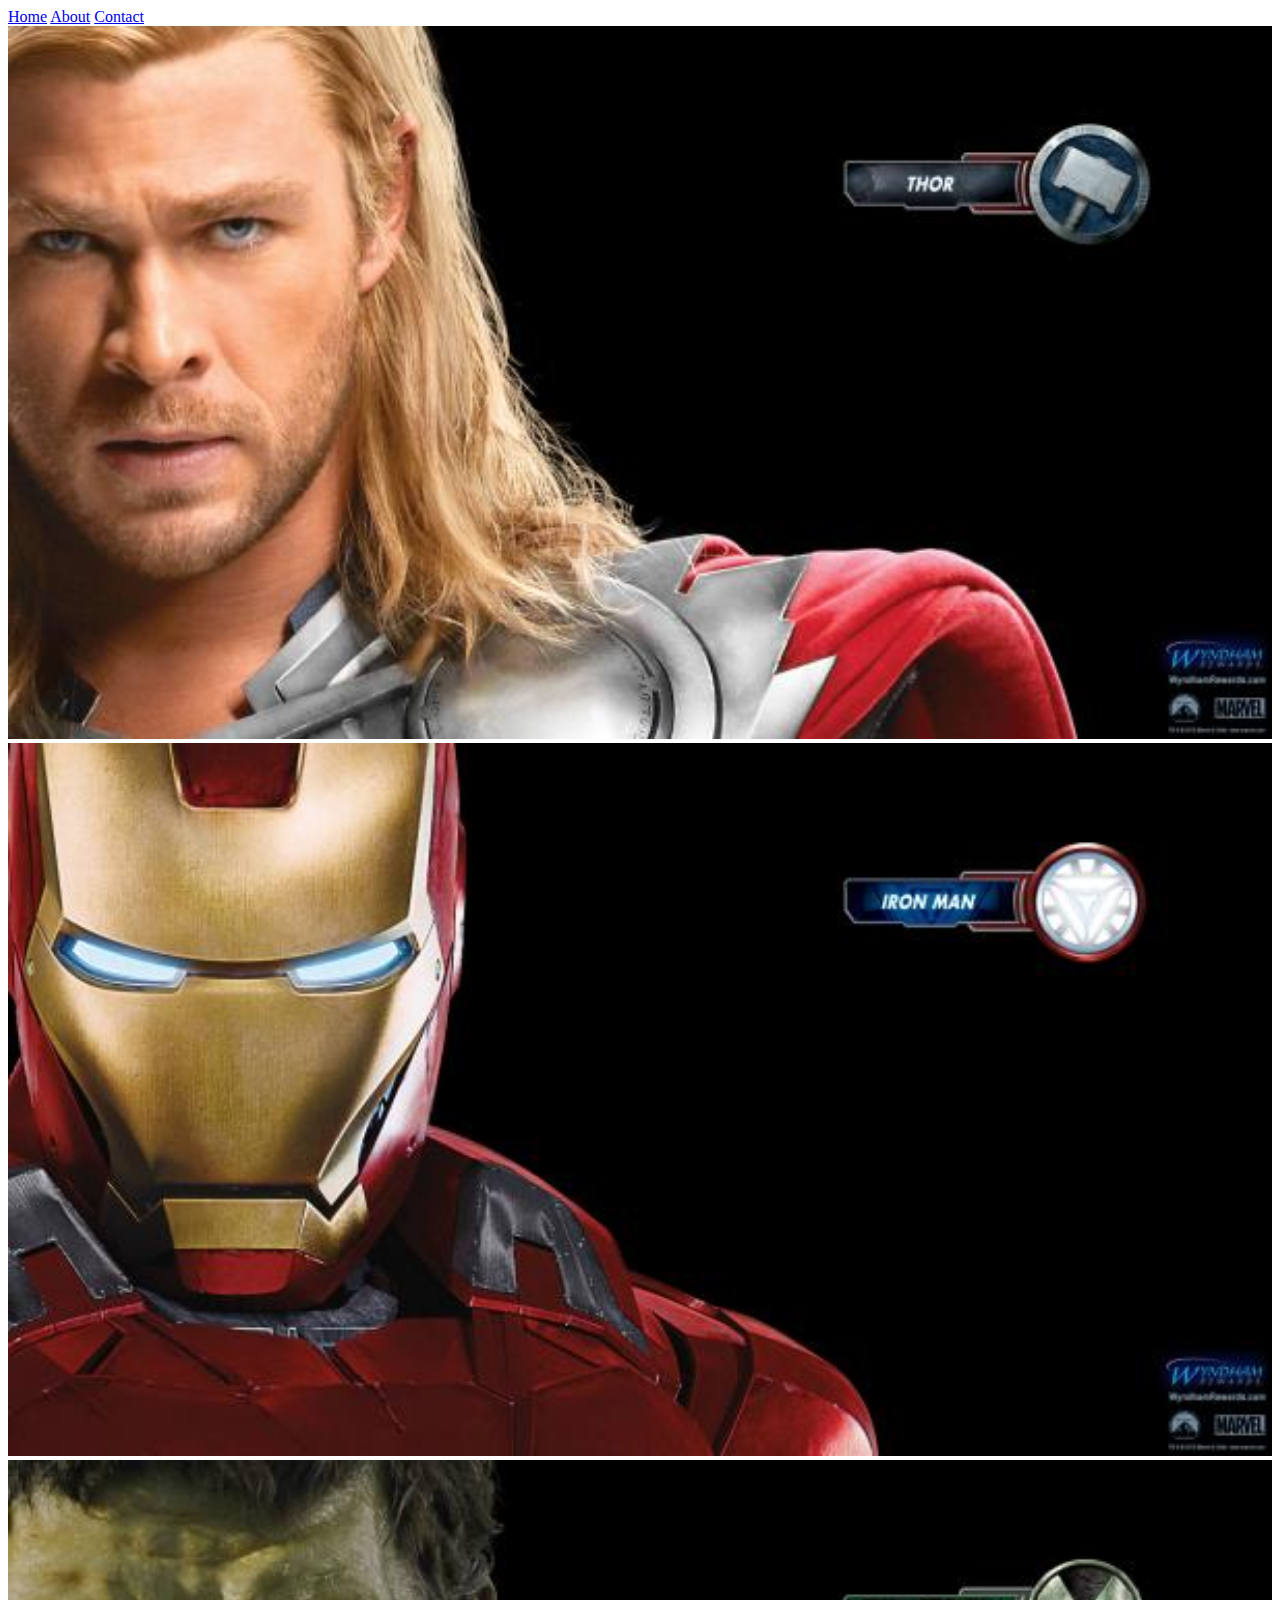
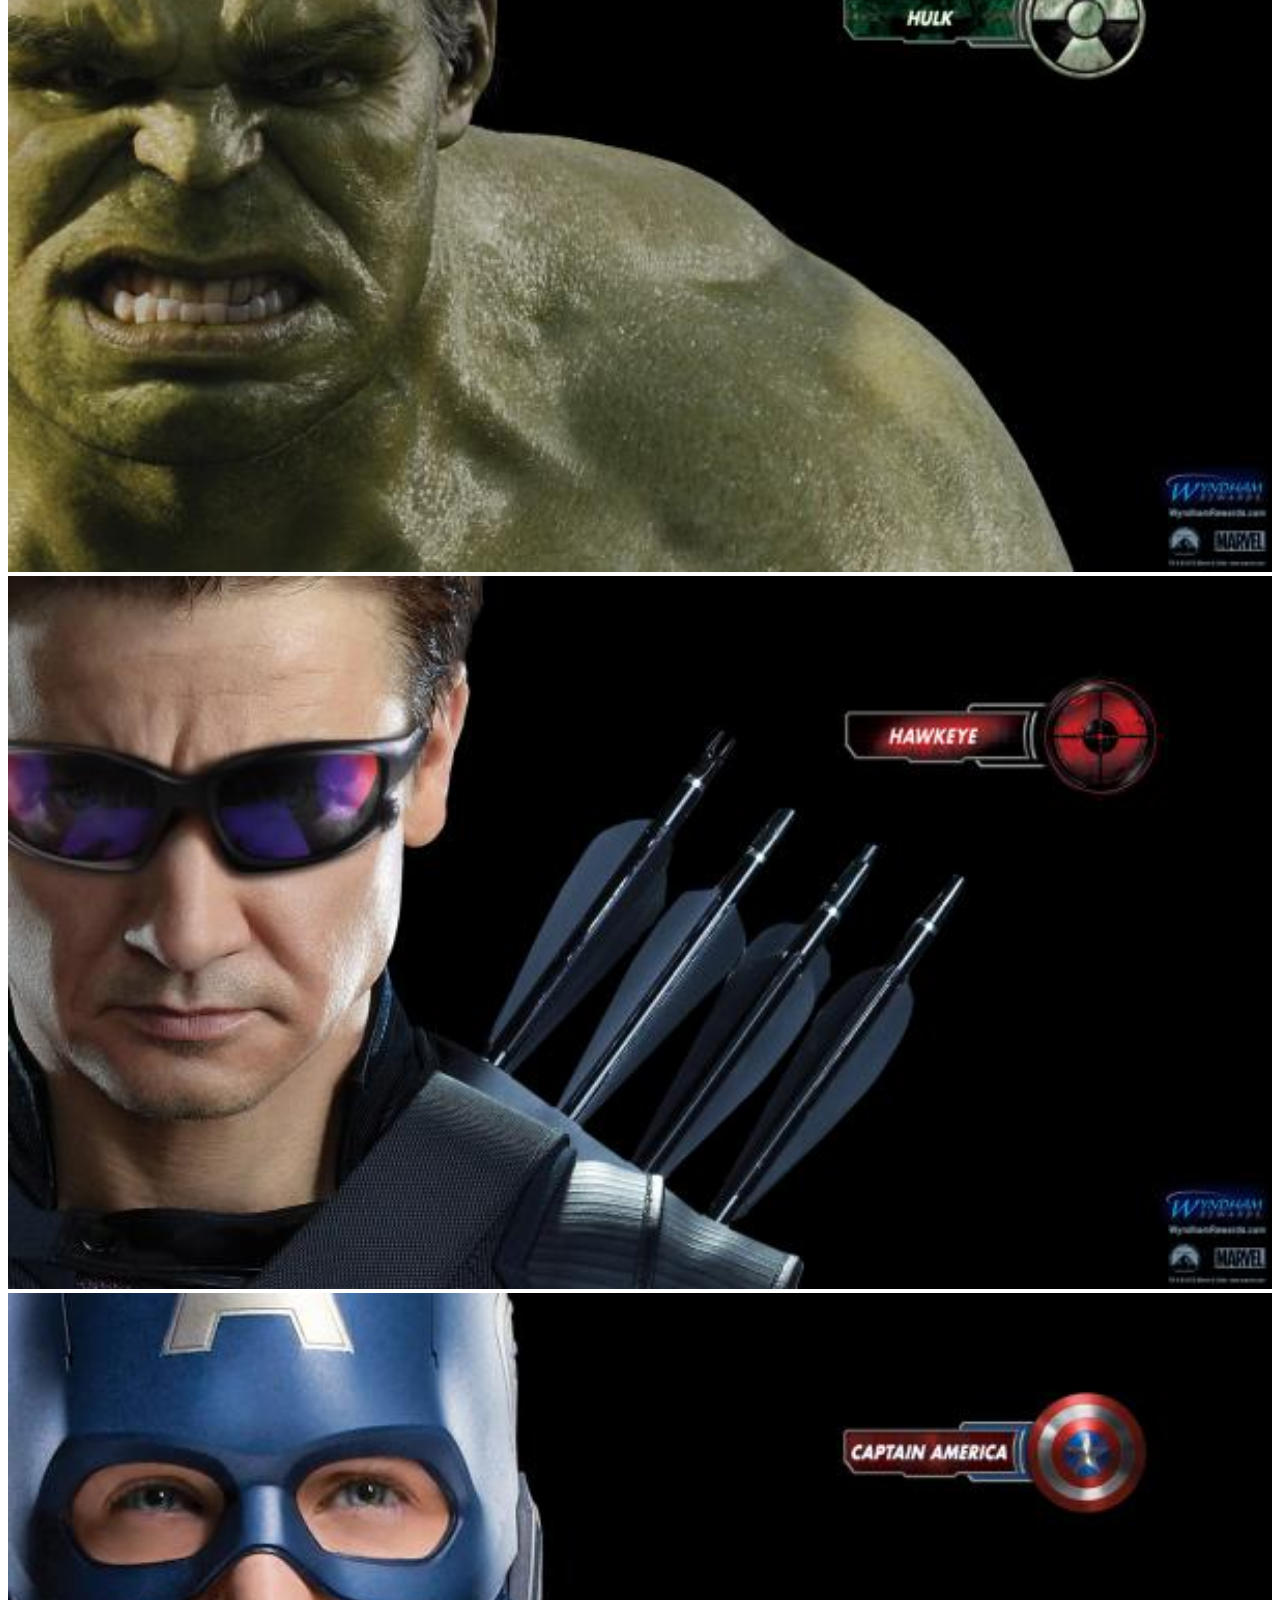
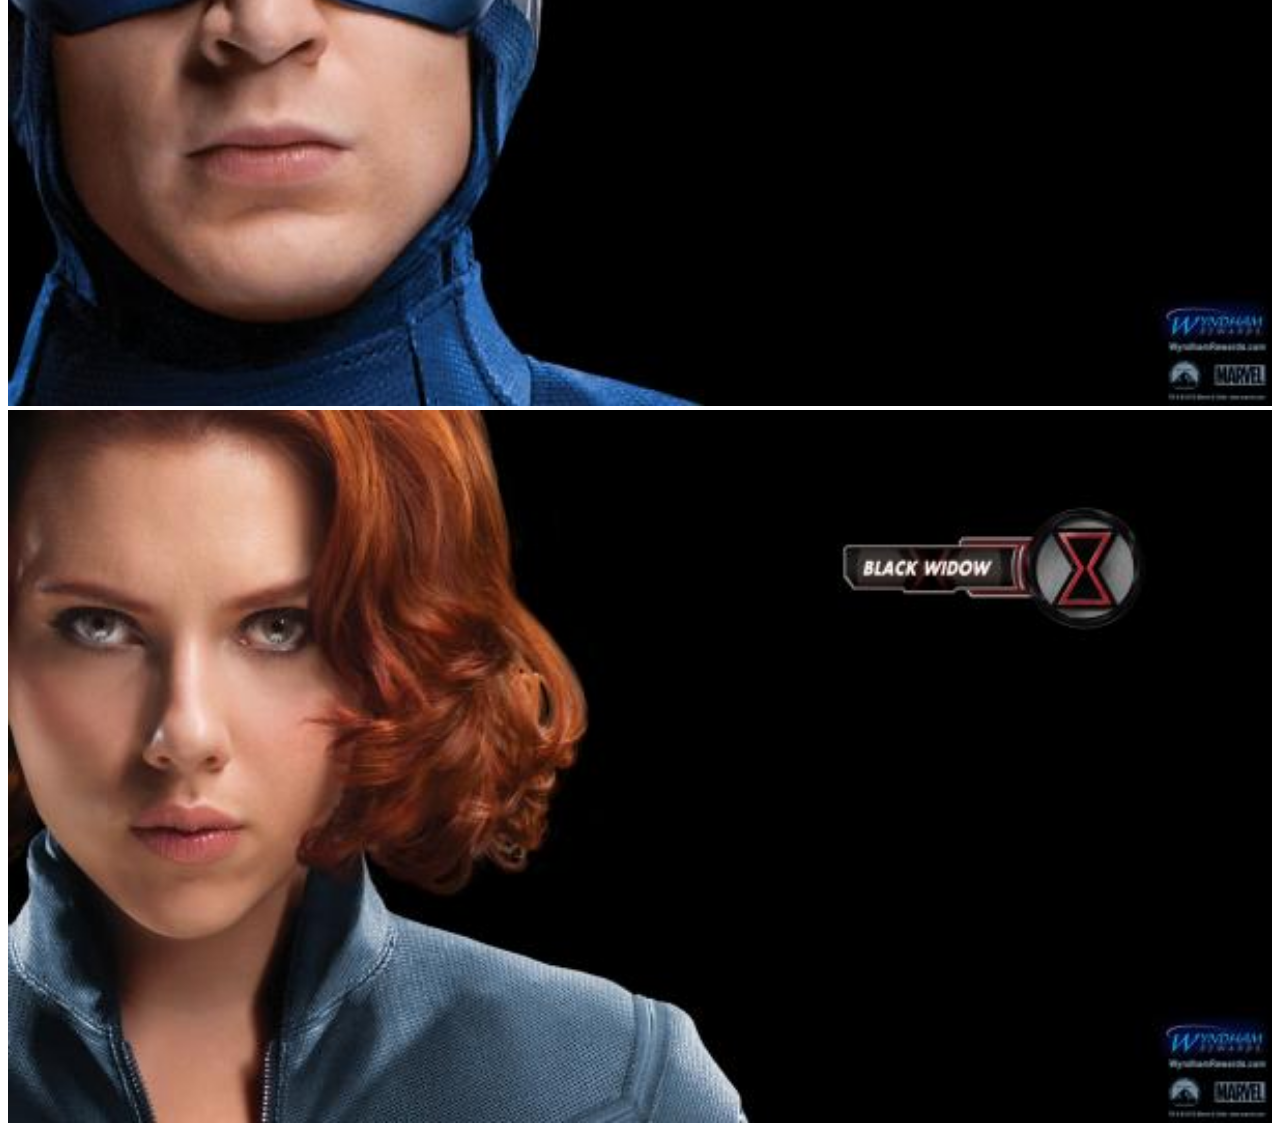
<file: index.html>
<!DOCTYPE html>
    <html>
    <head>
        <meta charset="UTF-8" />
        <link rel="stylesheet" href="style.css">
    </head>
    <body>
        <div id="menu">
            <a href="index.html">Home</a>
            <a href="about.html">About</a>
            <a href="contact.html">Contact</a>
        </div>
        <div class="gallery">
            <a href="avenger-1.html"><img src="Images/avengers_01.jpg"/></a>
            <a href="avenger-2.html"><img src="Images/avengers_02.jpg"/></a>
            <a href="avenger-3.html"><img src="Images/avengers_03.jpg"/></a>
            <a href="avenger-4.html"><img src="Images/avengers_04.jpg"/></a>
            <a href="avenger-5.html"><img src="Images/avengers_05.jpg"/></a>
            <a href="avenger-6.html"><img src="Images/avengers_06.jpg"/></a>
        </div>
    </body>
</html>
</file>
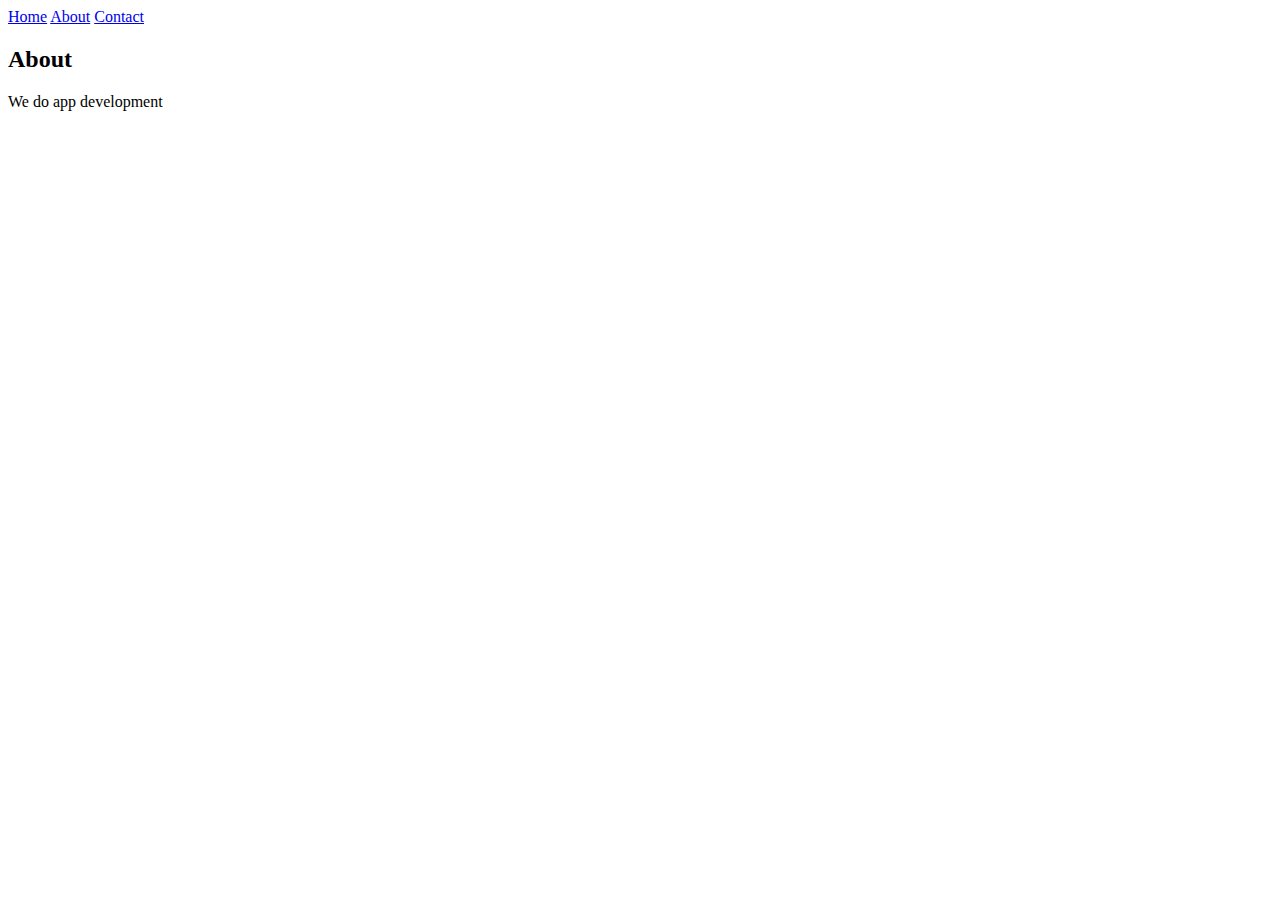
<file: about.html>
<!DOCTYPE html>
    <html>
    <head>
        <meta charset="UTF-8" />
        <link rel="stylesheet" href="style.css">
    </head>
    <body>
         <div id="menu">
            <a href="index.html">Home</a>
            <a href="about.html">About</a>
            <a href="contact.html">Contact</a>
        </div>
        <h2>About</h2>
       
        <p>We do app development</p>
    </body>
</html>
</file>
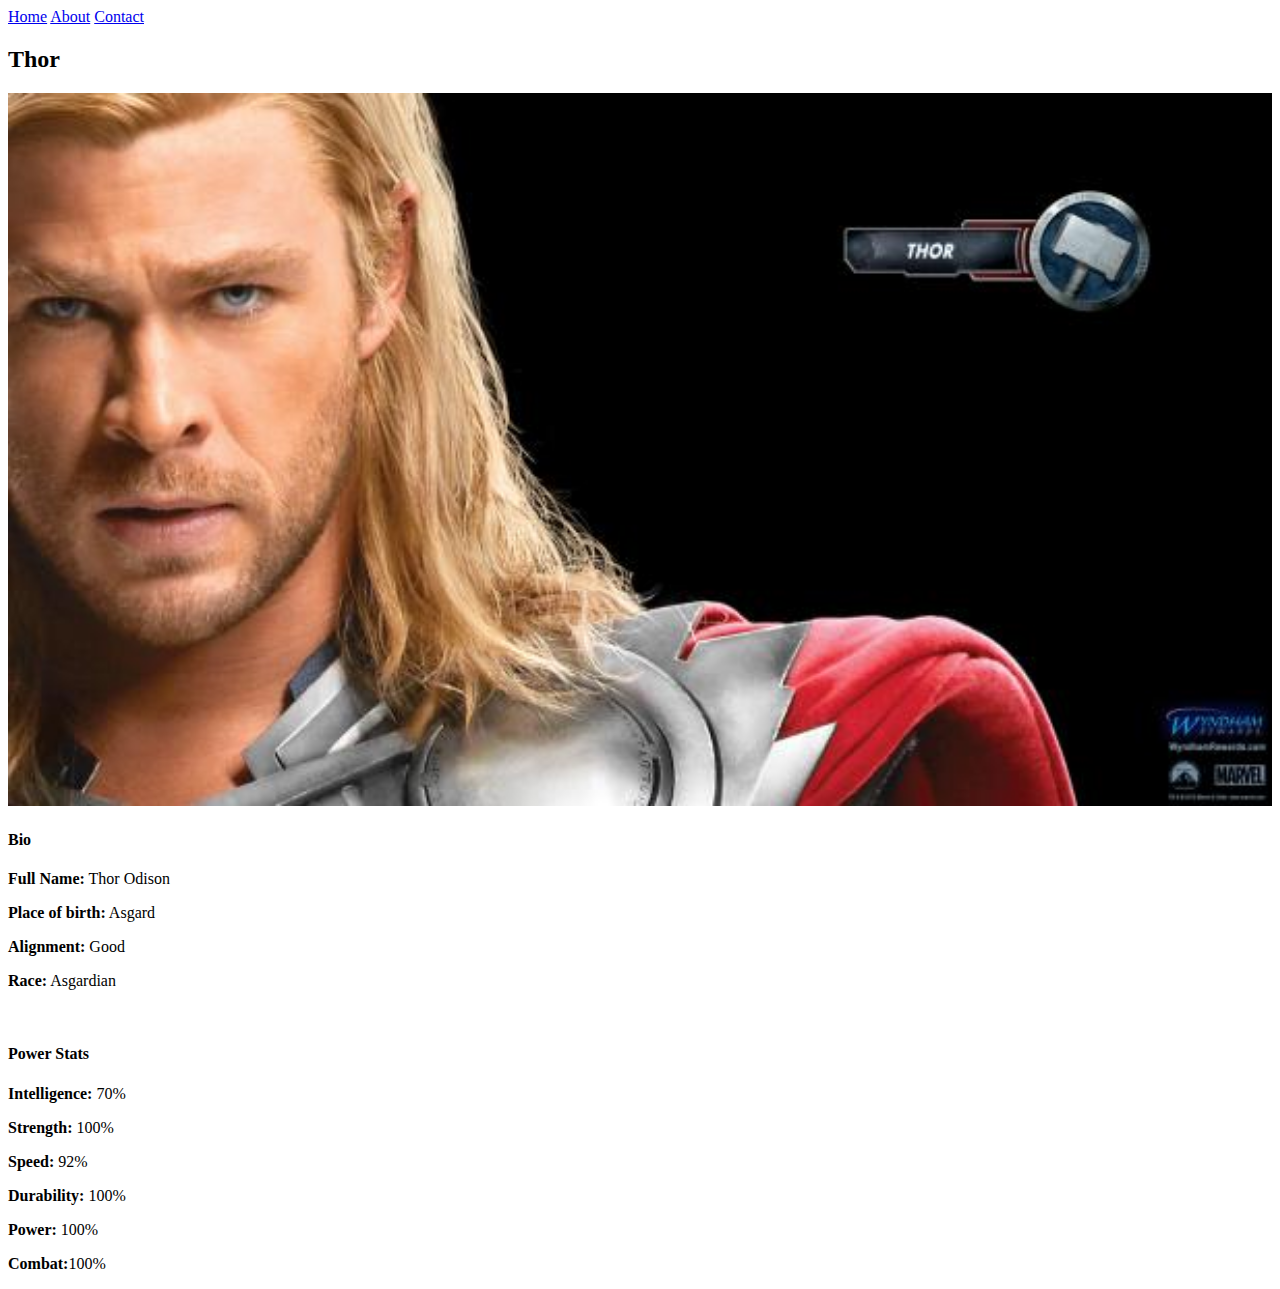
<file: avenger-1.html>
<!DOCTYPE html>
    <html>
    <head>
        <meta charset="UTF-8" />
        <link rel="stylesheet" href="style.css">
    </head>
    <body>
         <div id="menu">
            <a href="index.html">Home</a>
            <a href="about.html">About</a>
            <a href="contact.html">Contact</a>
        </div>
        <h2>Thor</h2>
        <div class="gallery">
            <img src="Images/avengers_01.jpg"/>
        </div>
        <h4>Bio</h4>
        <p><b>Full Name:</b>  Thor Odison</p>
        <p><b>Place of birth:</b> Asgard</p>
        <p><b>Alignment:</b> Good</p>
        <p><b>Race:</b> Asgardian</p>
        <br>
        <h4>Power Stats</h4>
        <p><b>Intelligence: </b>70%</p>
        <p><b>Strength: </b>100%</p>
        <p><b>Speed: </b>92%</p>
        <p><b>Durability:</b> 100%</p>
        <p><b>Power: </b>100%</p>
        <p><b>Combat:</b>100%</p>
    </body>
</html>
</file>
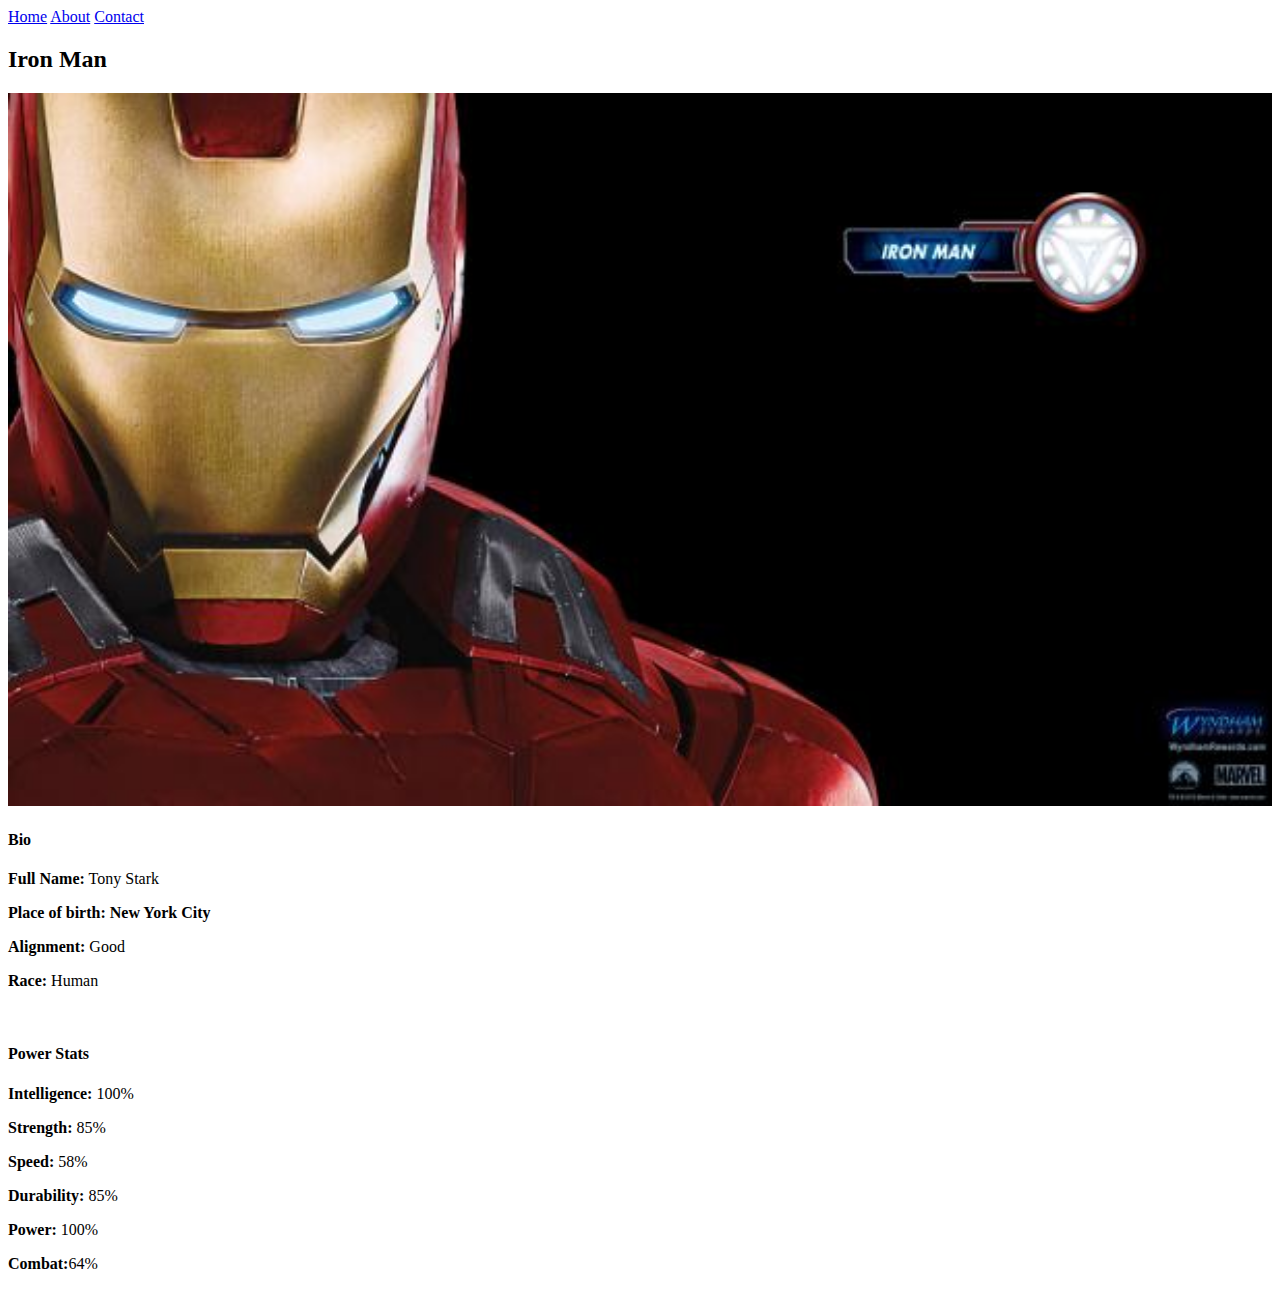
<file: avenger-2.html>
<!DOCTYPE html>
    <html>
    <head>
        <meta charset="UTF-8" />
        <link rel="stylesheet" href="style.css">
    </head>
    <body>
         <div id="menu">
            <a href="index.html">Home</a>
            <a href="about.html">About</a>
            <a href="contact.html">Contact</a>
        </div>
        <h2>Iron Man</h2>
        <div class="gallery">
            <img src="Images/avengers_02.jpg"/>
        </div>
        <h4>Bio</h4>
        <p><b>Full Name:</b>  Tony Stark</p>
        <p><b>Place of birth: New York City</b></p>
        <p><b>Alignment:</b> Good</p>
        <p><b>Race:</b> Human</p>
        <br>
        <h4>Power Stats</h4>
        <p><b>Intelligence: </b>100%</p>
        <p><b>Strength: </b>85%</p>
        <p><b>Speed: </b>58%</p>
        <p><b>Durability:</b> 85%</p>
        <p><b>Power: </b>100%</p>
        <p><b>Combat:</b>64%</p>
    </body>
</html>
</file>
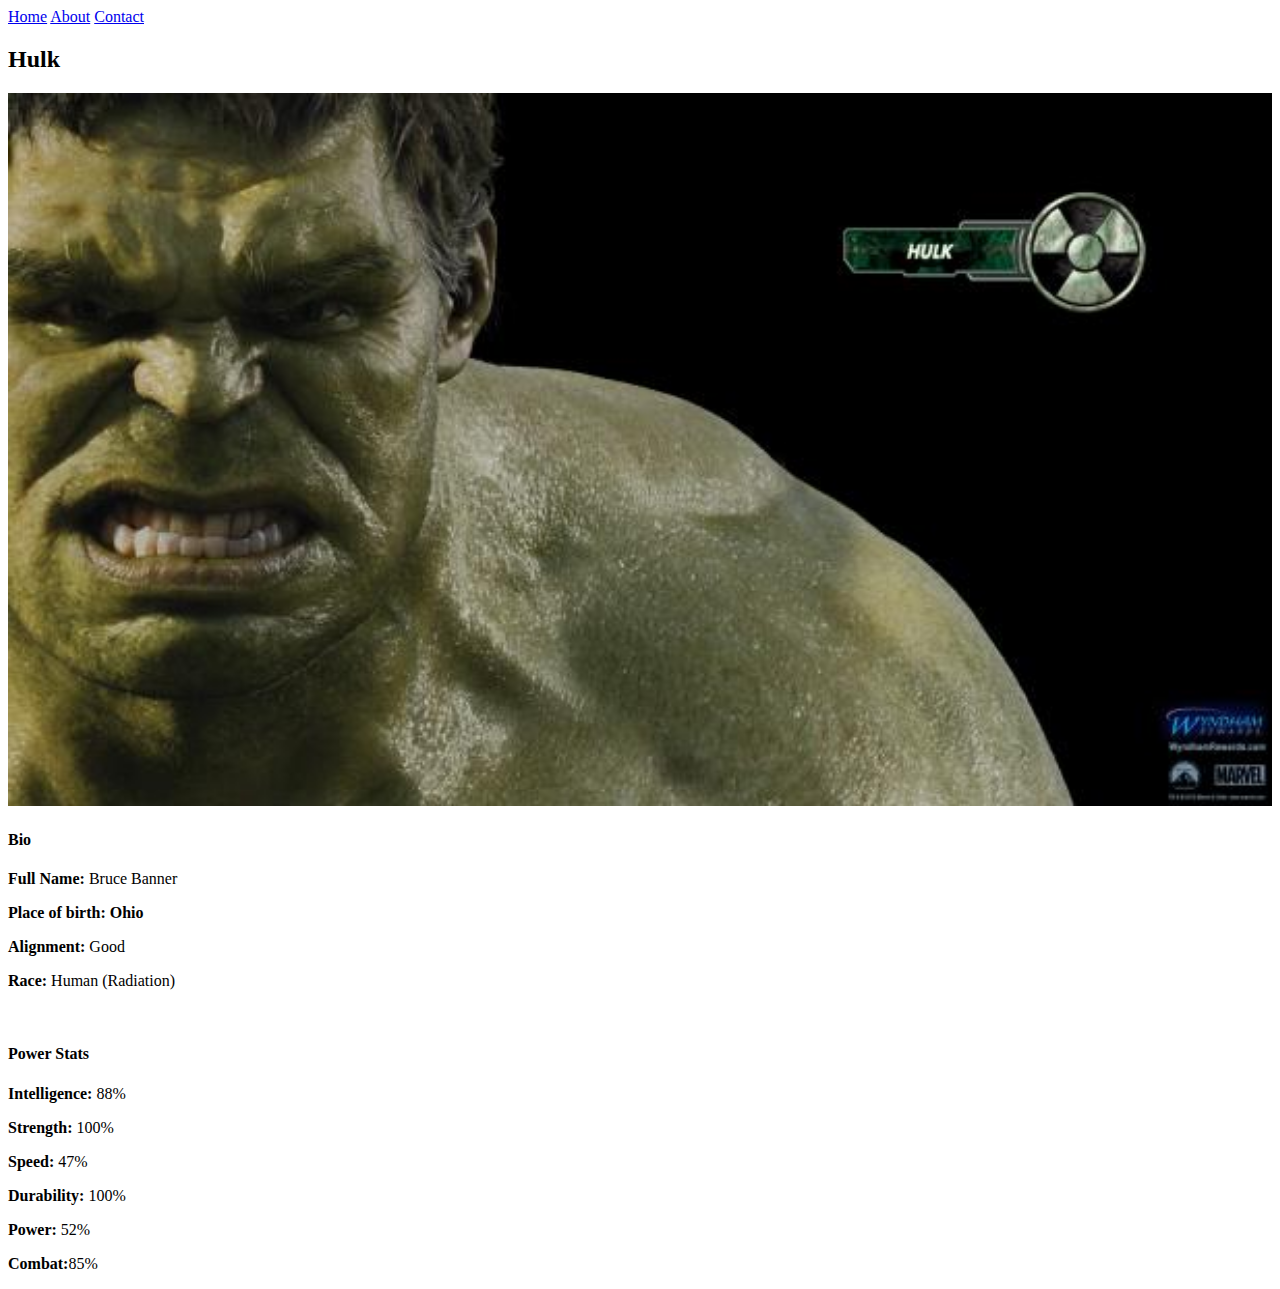
<file: avenger-3.html>
<!DOCTYPE html>
    <html>
    <head>
        <meta charset="UTF-8" />
        <link rel="stylesheet" href="style.css">
    </head>
    <body>
         <div id="menu">
            <a href="index.html">Home</a>
            <a href="about.html">About</a>
            <a href="contact.html">Contact</a>
        </div>
        <h2>Hulk</h2>
        <div class="gallery">
            <img src="Images/avengers_03.jpg"/>
        </div>
        <h4>Bio</h4>
        <p><b>Full Name:</b>  Bruce Banner</p>
        <p><b>Place of birth: Ohio</b></p>
        <p><b>Alignment:</b> Good</p>
        <p><b>Race:</b> Human (Radiation)</p>
        <br>
        <h4>Power Stats</h4>
        <p><b>Intelligence: </b>88%</p>
        <p><b>Strength: </b>100%</p>
        <p><b>Speed: </b>47%</p>
        <p><b>Durability:</b> 100%</p>
        <p><b>Power: </b>52%</p>
        <p><b>Combat:</b>85%</p>
    </body>
</html>
</file>
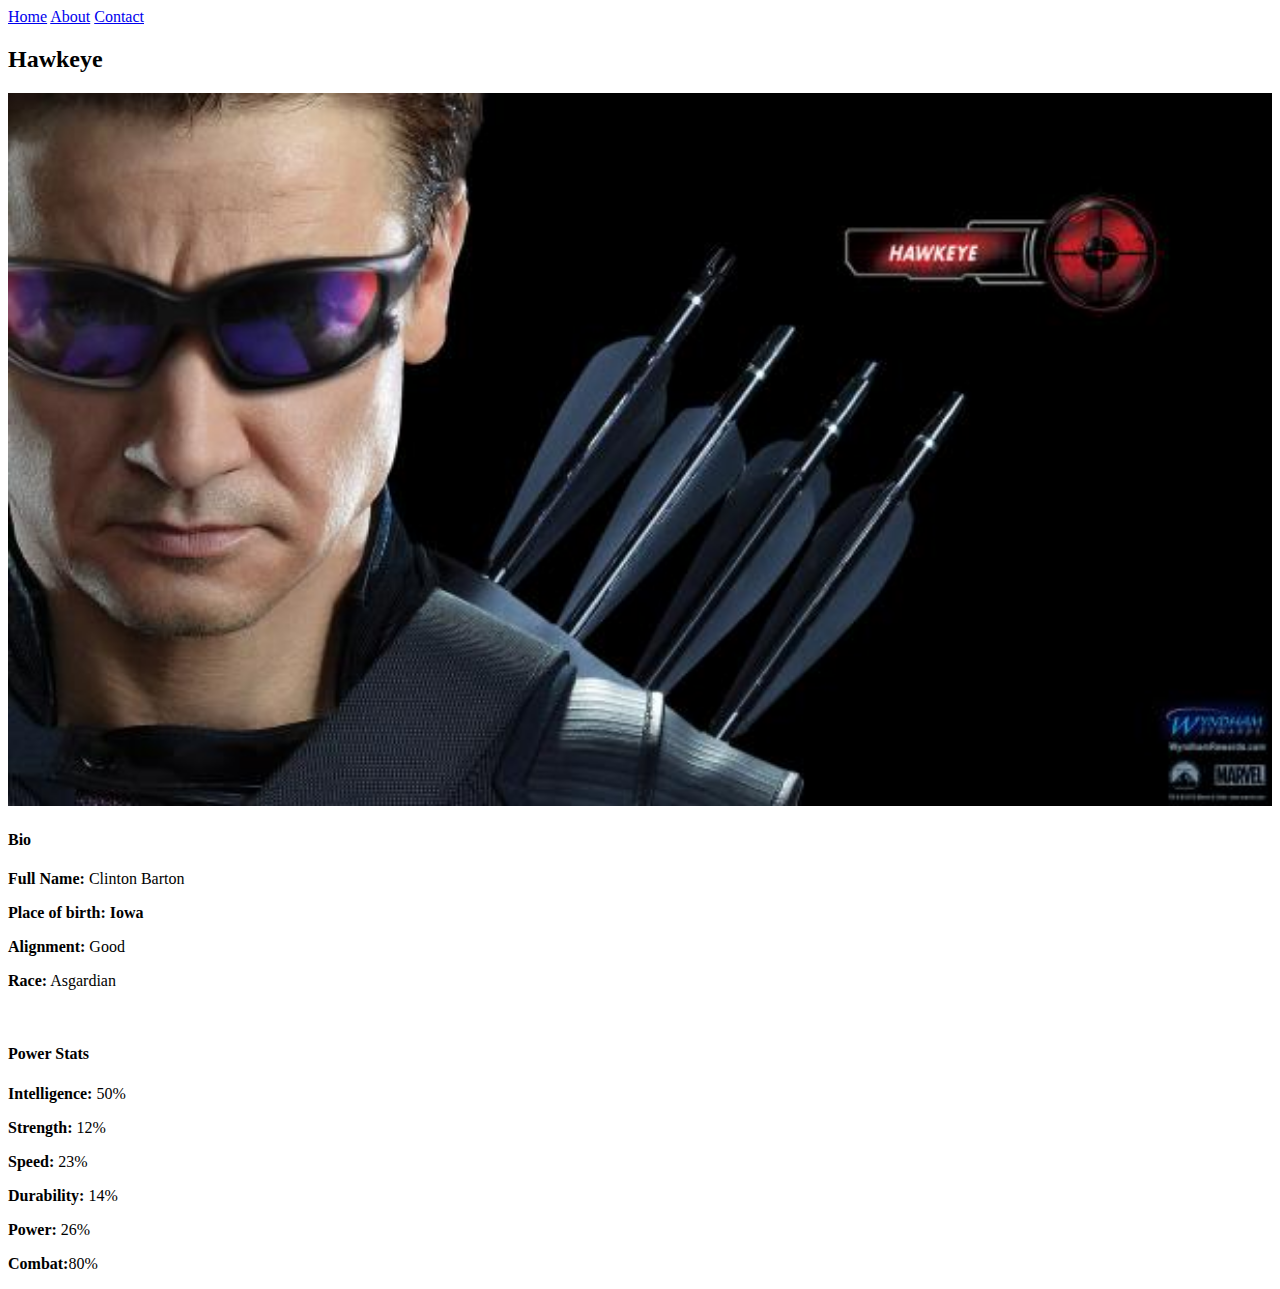
<file: avenger-4.html>
<!DOCTYPE html>
    <html>
    <head>
        <meta charset="UTF-8" />
        <link rel="stylesheet" href="style.css">
    </head>
    <body>
         <div id="menu">
            <a href="index.html">Home</a>
            <a href="about.html">About</a>
            <a href="contact.html">Contact</a>
        </div>
        <h2>Hawkeye</h2>
        <div class="gallery">
            <img src="Images/avengers_04.jpg"/>
        </div>
        <h4>Bio</h4>
        <p><b>Full Name:</b>  Clinton Barton</p>
        <p><b>Place of birth: Iowa</b></p>
        <p><b>Alignment:</b> Good</p>
        <p><b>Race:</b> Asgardian</p>
        </br>
        <h4>Power Stats</h4>
        <p><b>Intelligence: </b>50%</p>
        <p><b>Strength: </b>12%</p>
        <p><b>Speed: </b>23%</p>
        <p><b>Durability:</b> 14%</p>
        <p><b>Power: </b>26%</p>
        <p><b>Combat:</b>80%</p>
    </body>
</html>
</file>
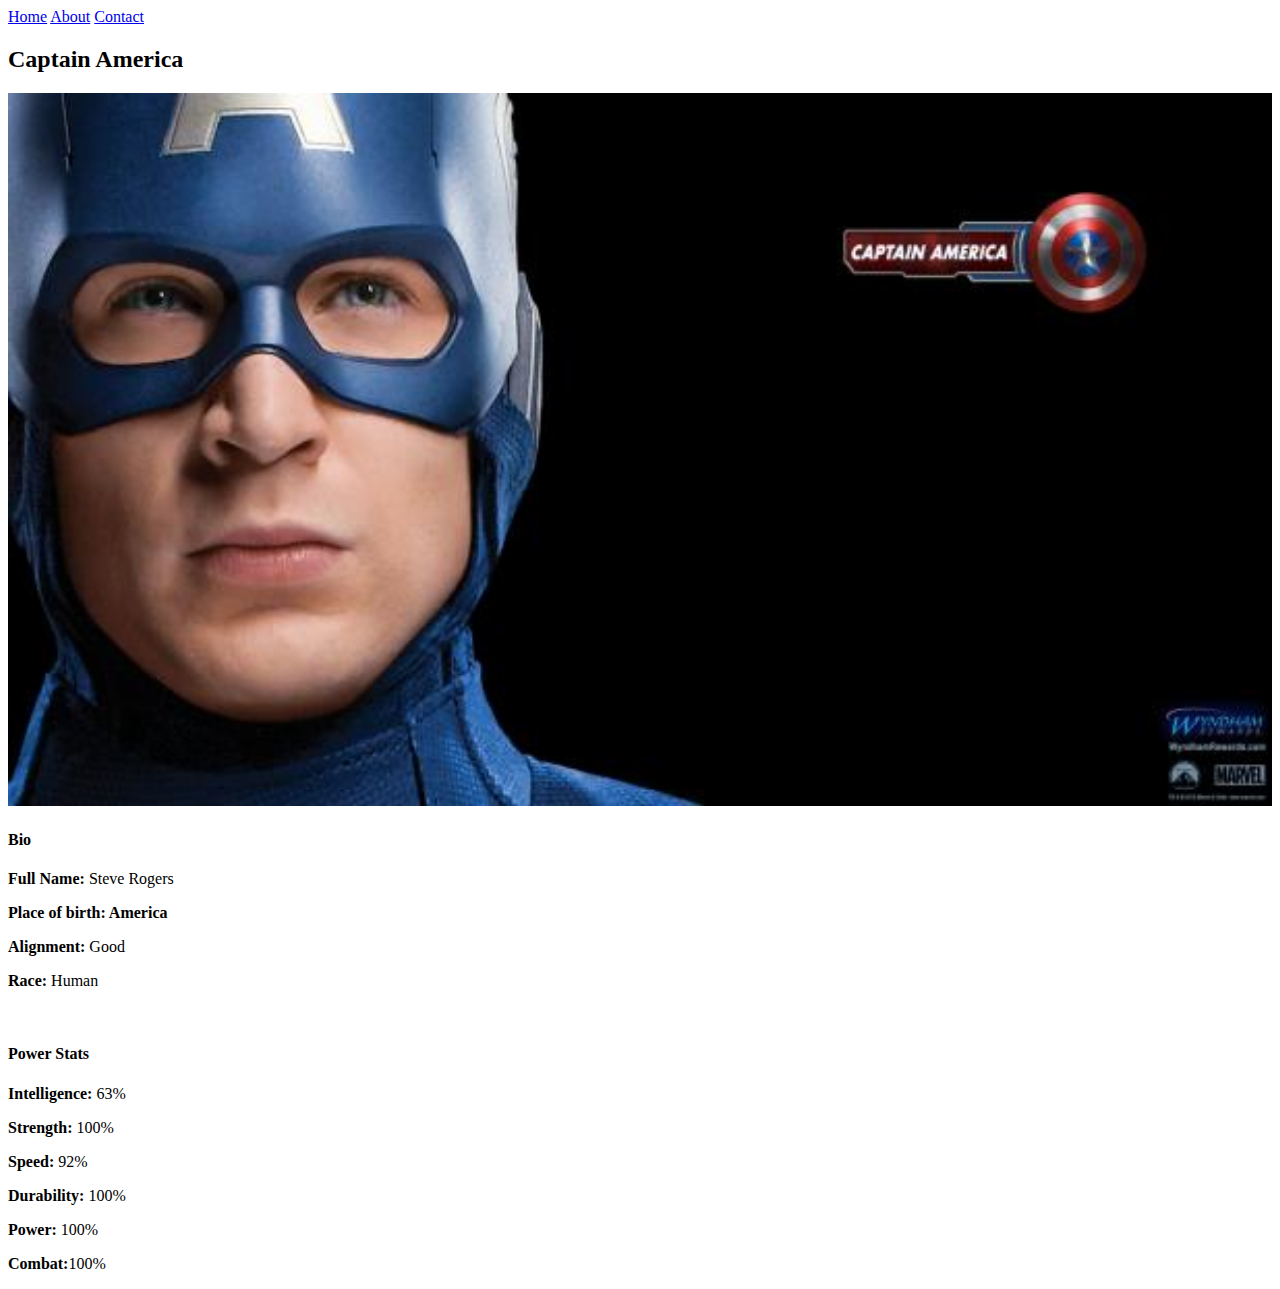
<file: avenger-5.html>
<!DOCTYPE html>
    <html>
    <head>
        <meta charset="UTF-8" />
        <link rel="stylesheet" href="style.css">
    </head>
    <body>
         <div id="menu">
            <a href="index.html">Home</a>
            <a href="about.html">About</a>
            <a href="contact.html">Contact</a>
        </div>
        <h2>Captain America</h2>
        <div class="gallery">
            <img src="Images/avengers_05.jpg"/>
        </div>
        <h4>Bio</h4>
        <p><b>Full Name:</b>  Steve Rogers</p>
        <p><b>Place of birth: America</b></p>
        <p><b>Alignment:</b> Good</p>
        <p><b>Race:</b> Human</p>
        <br>
        <h4>Power Stats</h4>
        <p><b>Intelligence: </b>63%</p>
        <p><b>Strength: </b>100%</p>
        <p><b>Speed: </b>92%</p>
        <p><b>Durability:</b> 100%</p>
        <p><b>Power: </b>100%</p>
        <p><b>Combat:</b>100%</p>
    </body>
</html>
</file>
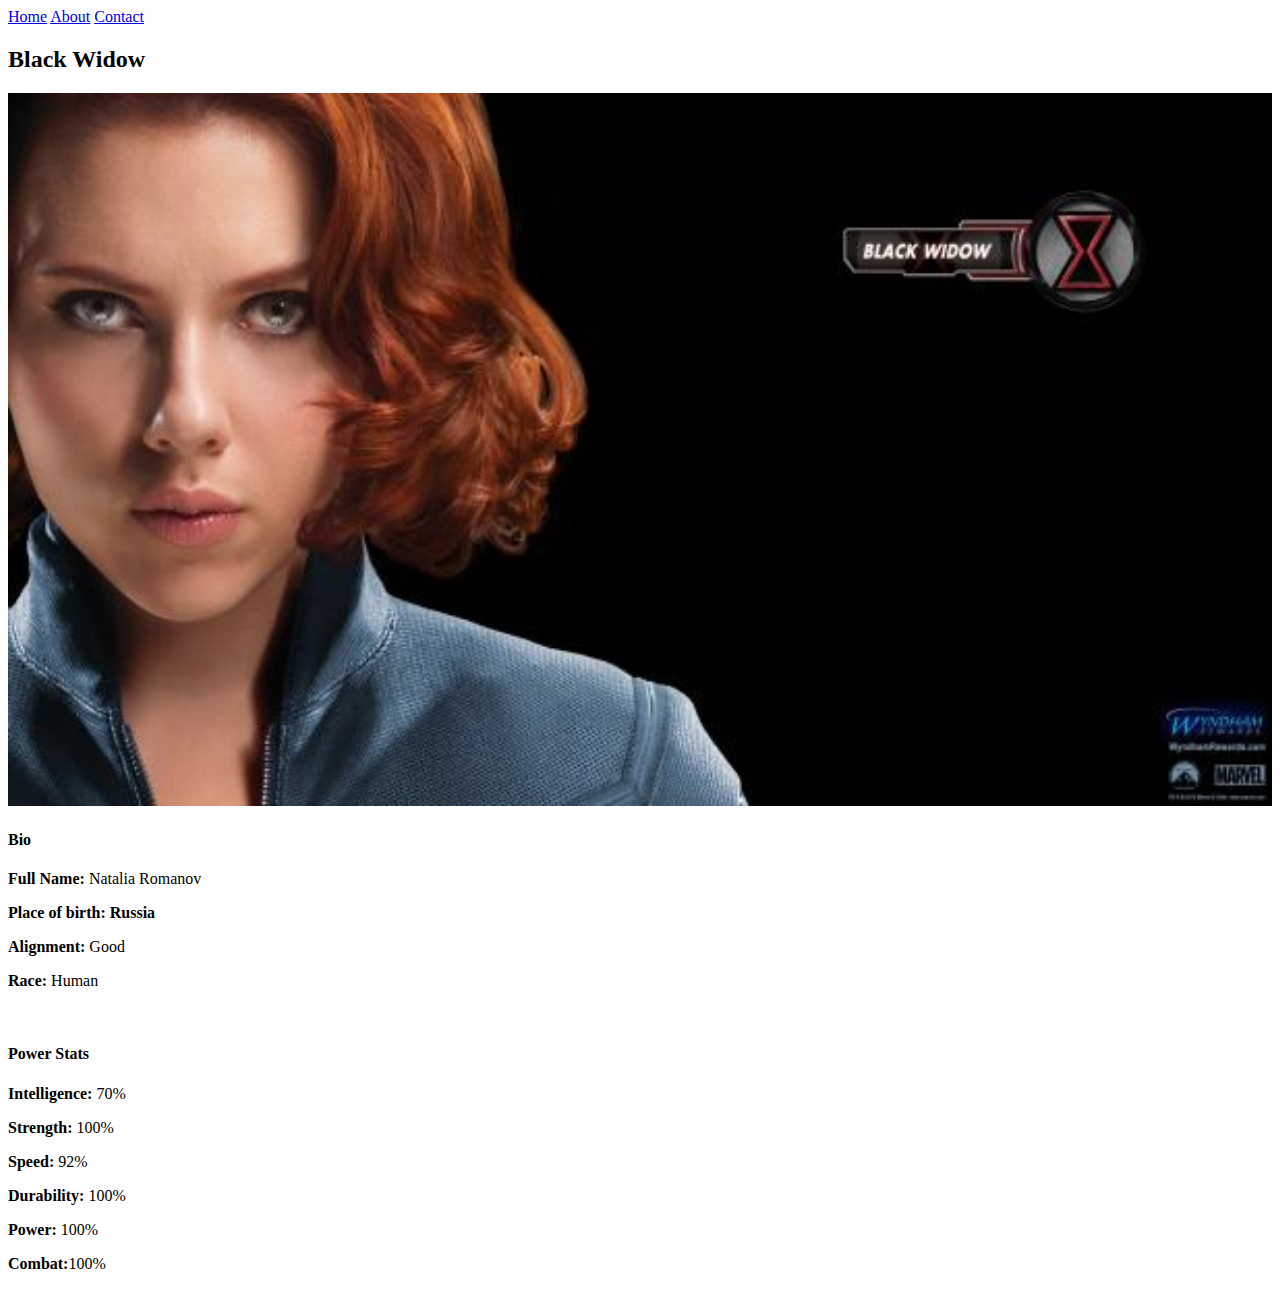
<file: avenger-6.html>
<!DOCTYPE html>
    <html>
    <head>
        <meta charset="UTF-8" />
        <link rel="stylesheet" href="style.css">
    </head>
    <body>
         <div id="menu">
            <a href="index.html">Home</a>
            <a href="about.html">About</a>
            <a href="contact.html">Contact</a>
        </div>
        <h2>Black Widow</h2>
        <div class="gallery">
            <img src="Images/avengers_06.jpg"/>
        </div>
        <h4>Bio</h4>
        <p><b>Full Name:</b>  Natalia Romanov </p>
        <p><b>Place of birth: Russia</b></p>
        <p><b>Alignment:</b> Good</p>
        <p><b>Race:</b> Human</p>
        <br>
        <h4>Power Stats</h4>
        <p><b>Intelligence: </b>70%</p>
        <p><b>Strength: </b>100%</p>
        <p><b>Speed: </b>92%</p>
        <p><b>Durability:</b> 100%</p>
        <p><b>Power: </b>100%</p>
        <p><b>Combat:</b>100%</p>
    </body>
</html>
</file>
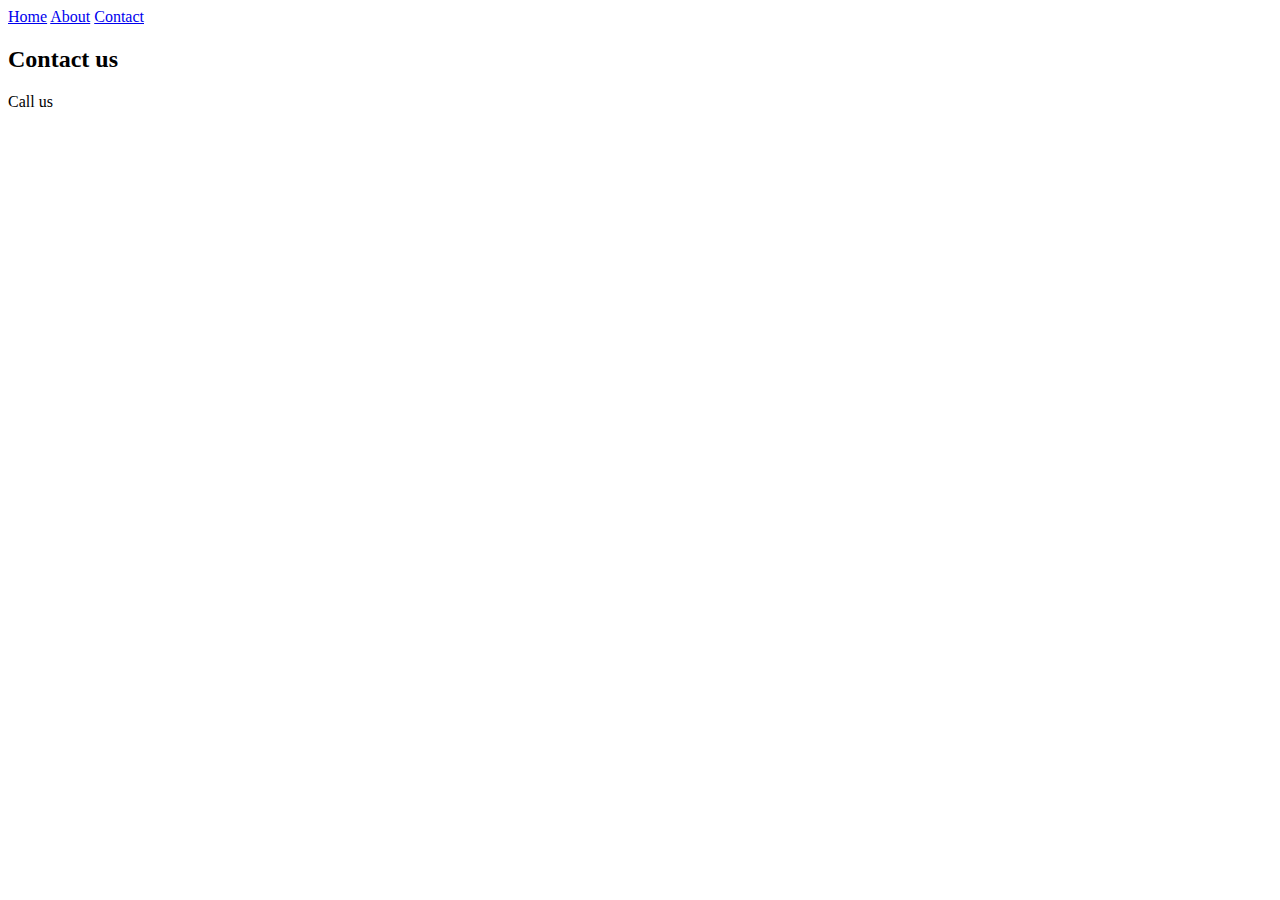
<file: contact.html>
<!DOCTYPE html>
    <html>
    <head>
        <meta charset="UTF-8" />
        <link rel="stylesheet" href="style.css">
    </head>
    <body>
         <div id="menu">
            <a href="index.html">Home</a>
            <a href="about.html">About</a>
            <a href="contact.html">Contact</a>
        </div>
        <h2>Contact us</h2>
       
        <p>Call us</p>
    </body>
</html>
</file>
<file: style.css>
.gallery img{
    width: 100%;
}
</file>
